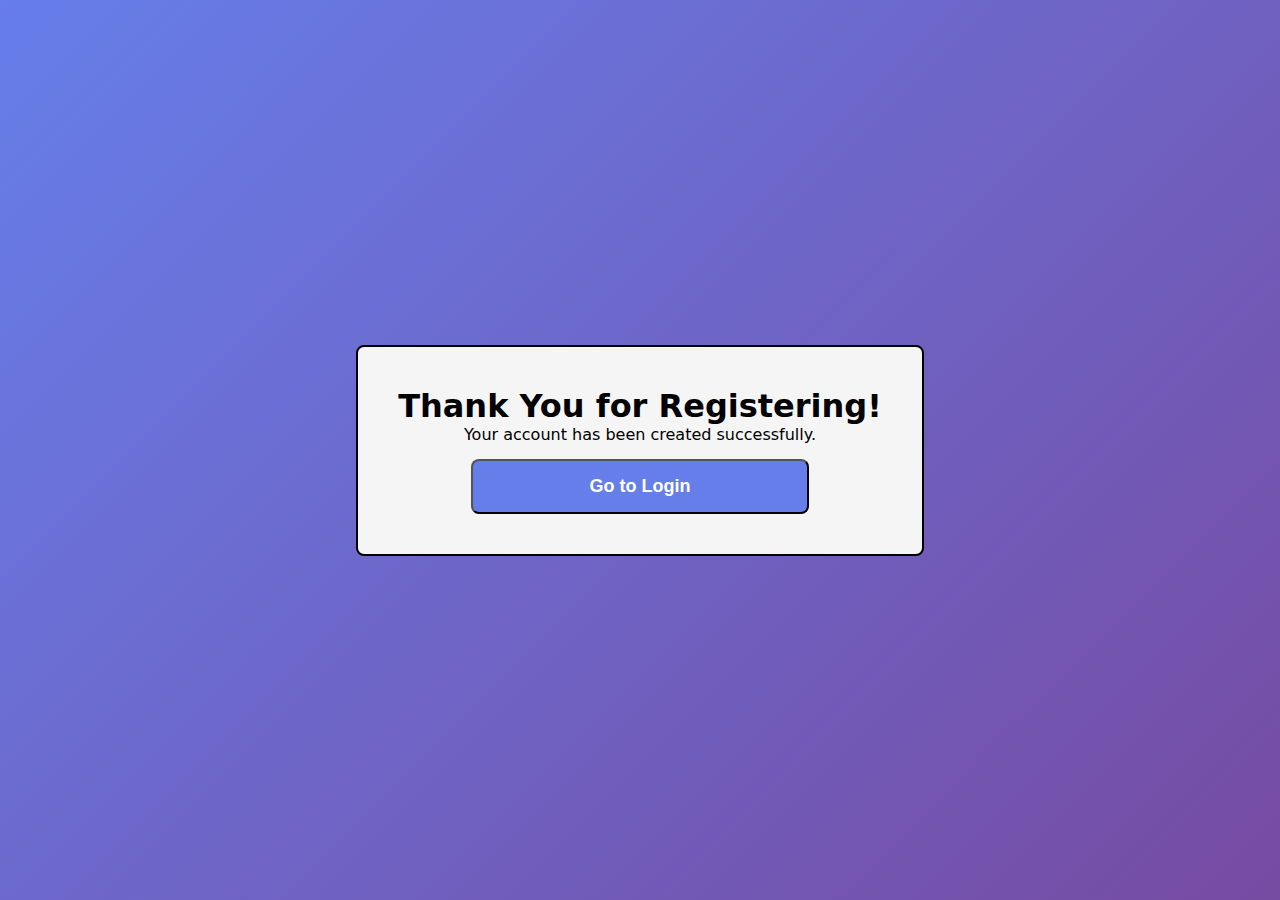
<file: confirmation/index.html>
<!DOCTYPE html>
<html lang="en">

<head>
    <meta charset="UTF-8">
    <meta name="viewport" content="width=device-width, initial-scale=1.0">
    <link rel="stylesheet" href="css/style.css">
    <title>Thank You</title>
</head>

<body>
    <div class="thankyou-container">
        <h1>Thank You for Registering!</h1>
        <p>Your account has been created successfully.</p>
        <button id="loginBtn">Go to Login</button>
    </div>

    <script src="./js/main.js"></script>
</body>

</html>
</file>
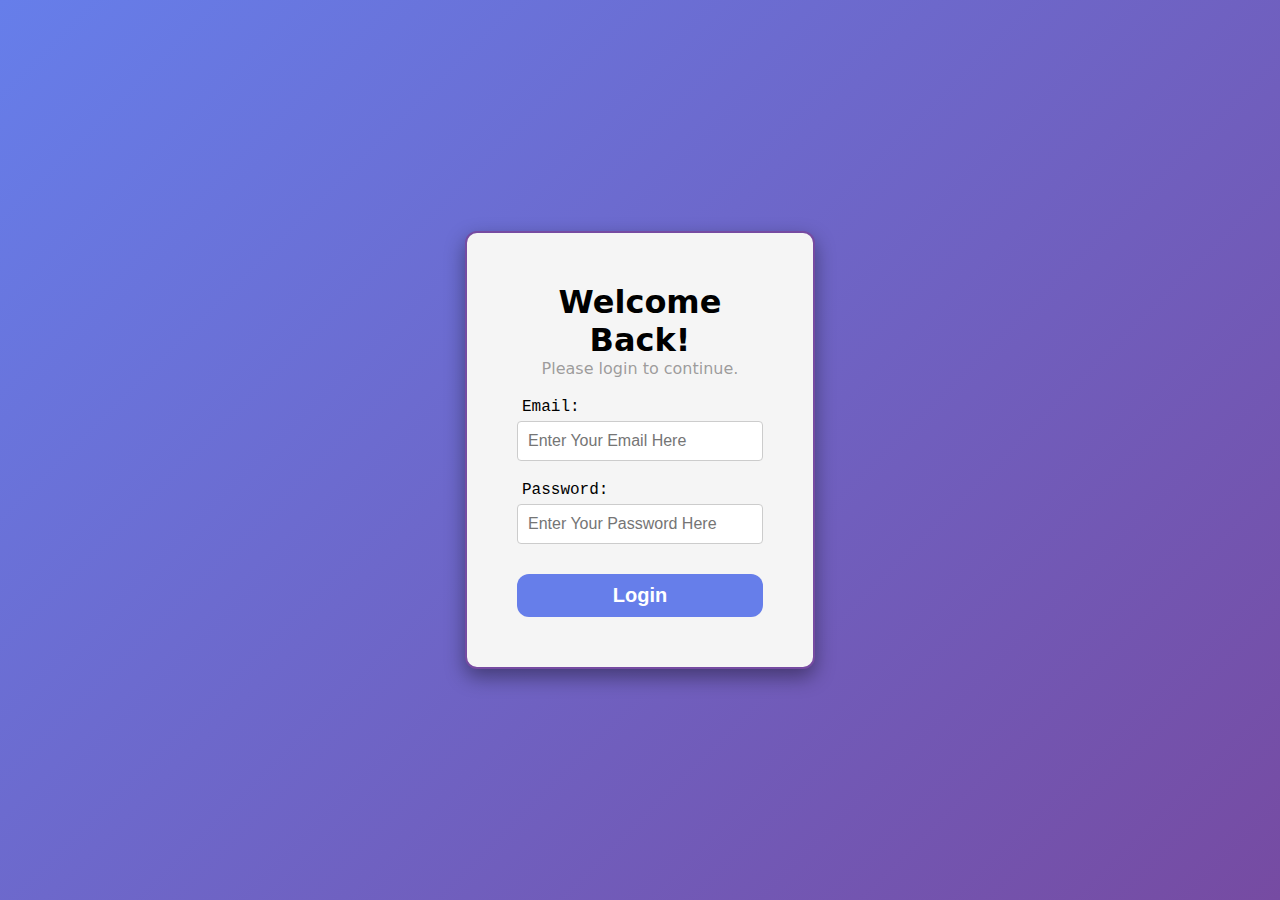
<file: login/index.html>
<!DOCTYPE html>
<html lang="en">

<head>
    <meta charset="UTF-8">
    <meta name="viewport" content="width=device-width, initial-scale=1.0">
    <link rel="stylesheet" href="css/style.css">
    <title>Login</title>
</head>

<body>

    <form>
        <h1>Welcome Back!</h1>
        <p>Please login to continue.</p>
        <div class="container">
            <label for="email">Email:</label>
            <input type="email" id="email" placeholder="Enter Your Email Here">
        </div>
        <div class="container">
            <label for="password">Password:</label>
            <input type="password" id="password" placeholder="Enter Your Password Here">
        </div>
        <button>Login</button>
    </form>

    <script src="js/main.js"></script>
</body>

</html>
</file>
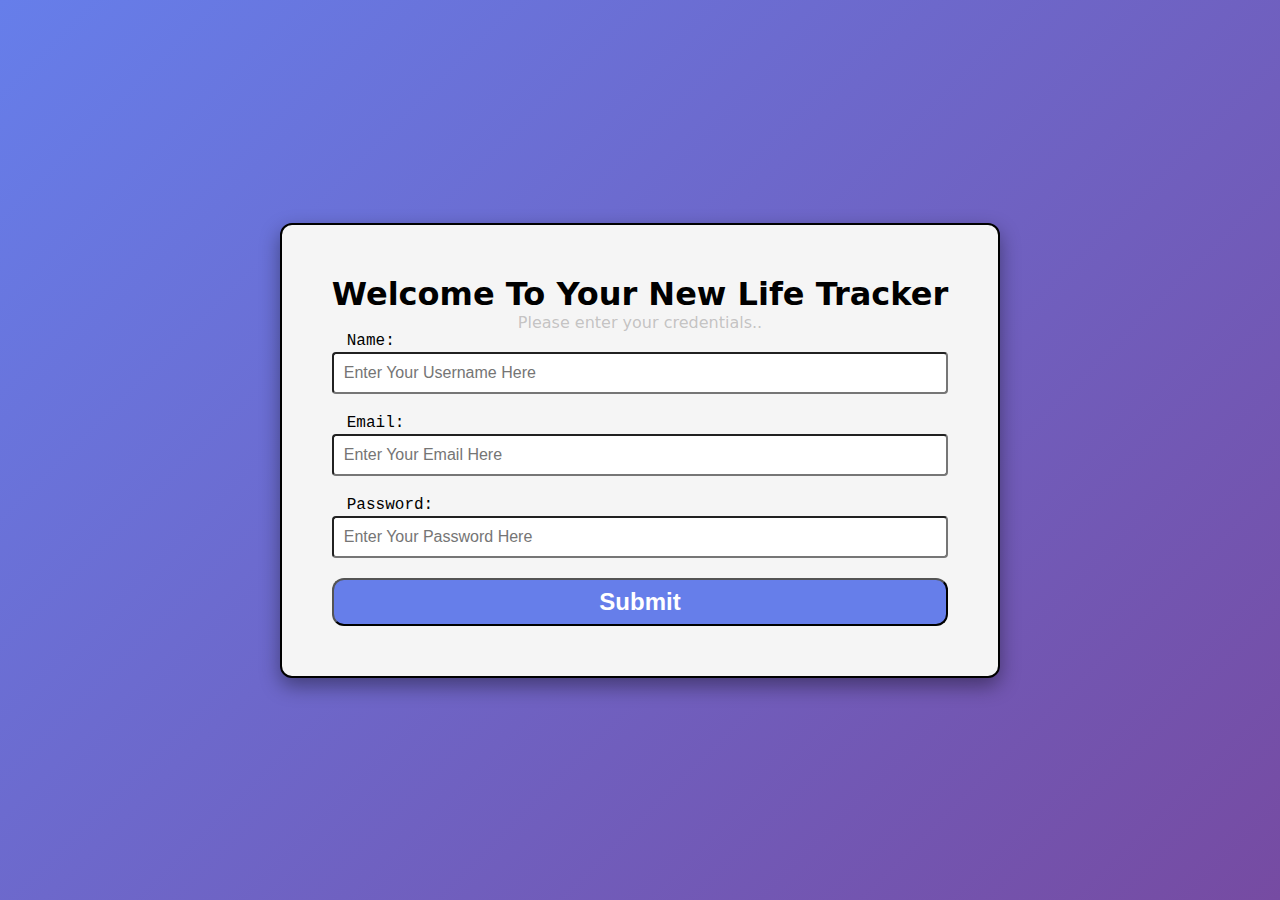
<file: registeration/index.html>
<!DOCTYPE html>
<html lang="en">

<head>
    <meta charset="UTF-8">
    <meta name="viewport" content="width=device-width, initial-scale=1.0">
    <link rel="stylesheet" href="css/style.css">
    <title>Register</title>
</head>

<body>

    <form>
        <h1>Welcome To Your New Life Tracker</h1>
        <p>Please enter your credentials..</p>
        <div class="container">
            <label for="name">Name:</label>
            <input type="text" id="name" placeholder="Enter Your Username Here">
        </div>
        <div class="container">
            <label for="email">Email:</label>
            <input type="email" id="email" placeholder="Enter Your Email Here">
        </div>
        <div class="container">
            <label for="password">Password:</label>
            <input type="password" id="password" placeholder="Enter Your Password Here">
        </div>
        <button>Submit</button>
    </form>

    <script src="js/main.js"></script>
</body>

</html>
</file>
<file: confirmation/css/style.css>
* {
    padding: 0;
    margin: 0;
    box-sizing: border-box;
}

body {
  display: flex;
  justify-content: center;
  align-items: center;
  height: 100vh;
  background: linear-gradient(135deg, #667eea, #764ba2);
  font-family: system-ui, sans-serif;
}

.thankyou-container {
    text-align: center;
    border-width: 2px;
    border-style: solid;
    border-radius: 8px;
    background-color: whitesmoke;
    padding: 40px;
}

#loginBtn {
    color: white;
    font-weight: 600;
    font-size: 18px;
    width: 70%;
    background-color: #667eea;
    padding: 15px 0px;
    margin-top: 15px;
    border-radius: 8px;
    cursor: pointer;
}
</file>
<file: login/css/style.css>
* {
    padding: 0;
    margin: 0;
    box-sizing: border-box;
}

body {
  display: flex;
  justify-content: center;
  align-items: center;
  height: 100vh;
  background: linear-gradient(135deg, #667eea, #764ba2);
  font-family: system-ui, sans-serif;
}

form {
  border: 2px solid #764ba2;
  padding: 50px;
  border-radius: 12px;
  background-color: whitesmoke;
  box-shadow: 0 8px 20px rgba(0, 0, 0, 0.4);
  width: 350px;
}

form h1, form p {
  text-align: center;
}

form p {
  color: rgba(117, 116, 116, 0.7);
  margin-bottom: 20px;
}

form .container {
  display: flex;
  flex-direction: column;
  padding-bottom: 20px;
  width: 100%;
}

label {
  padding-left: 5px;
  font-family: 'Courier New', Courier, monospace;
  padding-bottom: 5px;
}

#name,
#email,
#password {
  padding: 10px;
  font-size: 16px;
  border-radius: 4px;
  border: 1px solid #ccc;
  outline: none;
  transition: border 0.3s ease;
}

#name:focus,
#email:focus,
#password:focus {
  border-color: #667eea;
}

form button {
  color: white;
  width: 100%;
  border-radius: 12px;
  padding: 10px 0;
  font-size: 20px;
  font-weight: 600;
  background-color: #667eea;
  transition: background-color 0.3s ease, transform 0.3s ease;
  cursor: pointer;
  border: none;
  margin-top: 10px;
}

form button:hover {
  transform: translateY(-2px);
  background-color: #764ba2;
}

@media (max-width: 400px) {
  form {
    width: 90%;
    padding: 30px;
  }

  form button {
    font-size: 18px;
    padding: 8px 0;
  }
}
</file>
<file: registeration/css/style.css>
/* linear-gradient(135deg, #667eea, #764ba2); */

* {
    padding: 0;
    margin: 0;
    box-sizing: border-box;
}

body {
  display: flex;
  justify-content: center;
  align-items: center;
  height: 100vh;
  background: linear-gradient(135deg, #667eea, #764ba2);
  font-family: system-ui, sans-serif;
}

form {
  border: 2px solid;
  padding: 50px;
  border-radius: 12px;
  background-color: whitesmoke;
  box-shadow: 0 8px 20px rgba(0, 0, 0, 0.4);
}

form h1, p {
  text-align: center;
}

form p {
    color: rgba(117, 116, 116, 0.4);
}

form .container {
  display: flex;
  flex-direction: column;
  padding-bottom: 20px;
  width: 100%;
}

form button {
  color: white;
  width: 100%;
  border-radius: 12px;
  padding: 8px 0px;
  font-size: 24px;
  font-weight: 600;
  background-color: #667eea;
  transition: background-color 0.3s ease, transform 0.3s ease;
  cursor: pointer;
}

#name,
#email,
#password {
  padding-top: 10px;
  padding-bottom: 10px;
  padding-left: 10px;
  /* font-weight: 700; */
  font-size: 16px;
  border-radius: 4px;
  outline: none;
}

label {
    padding-left: 15px;
    font-family:'Courier New', Courier, monospace;
    padding-bottom: 2px;
}


form button:hover {
    transform: translateY(-2px);
    background-color: #764ba2;
}
</file>
